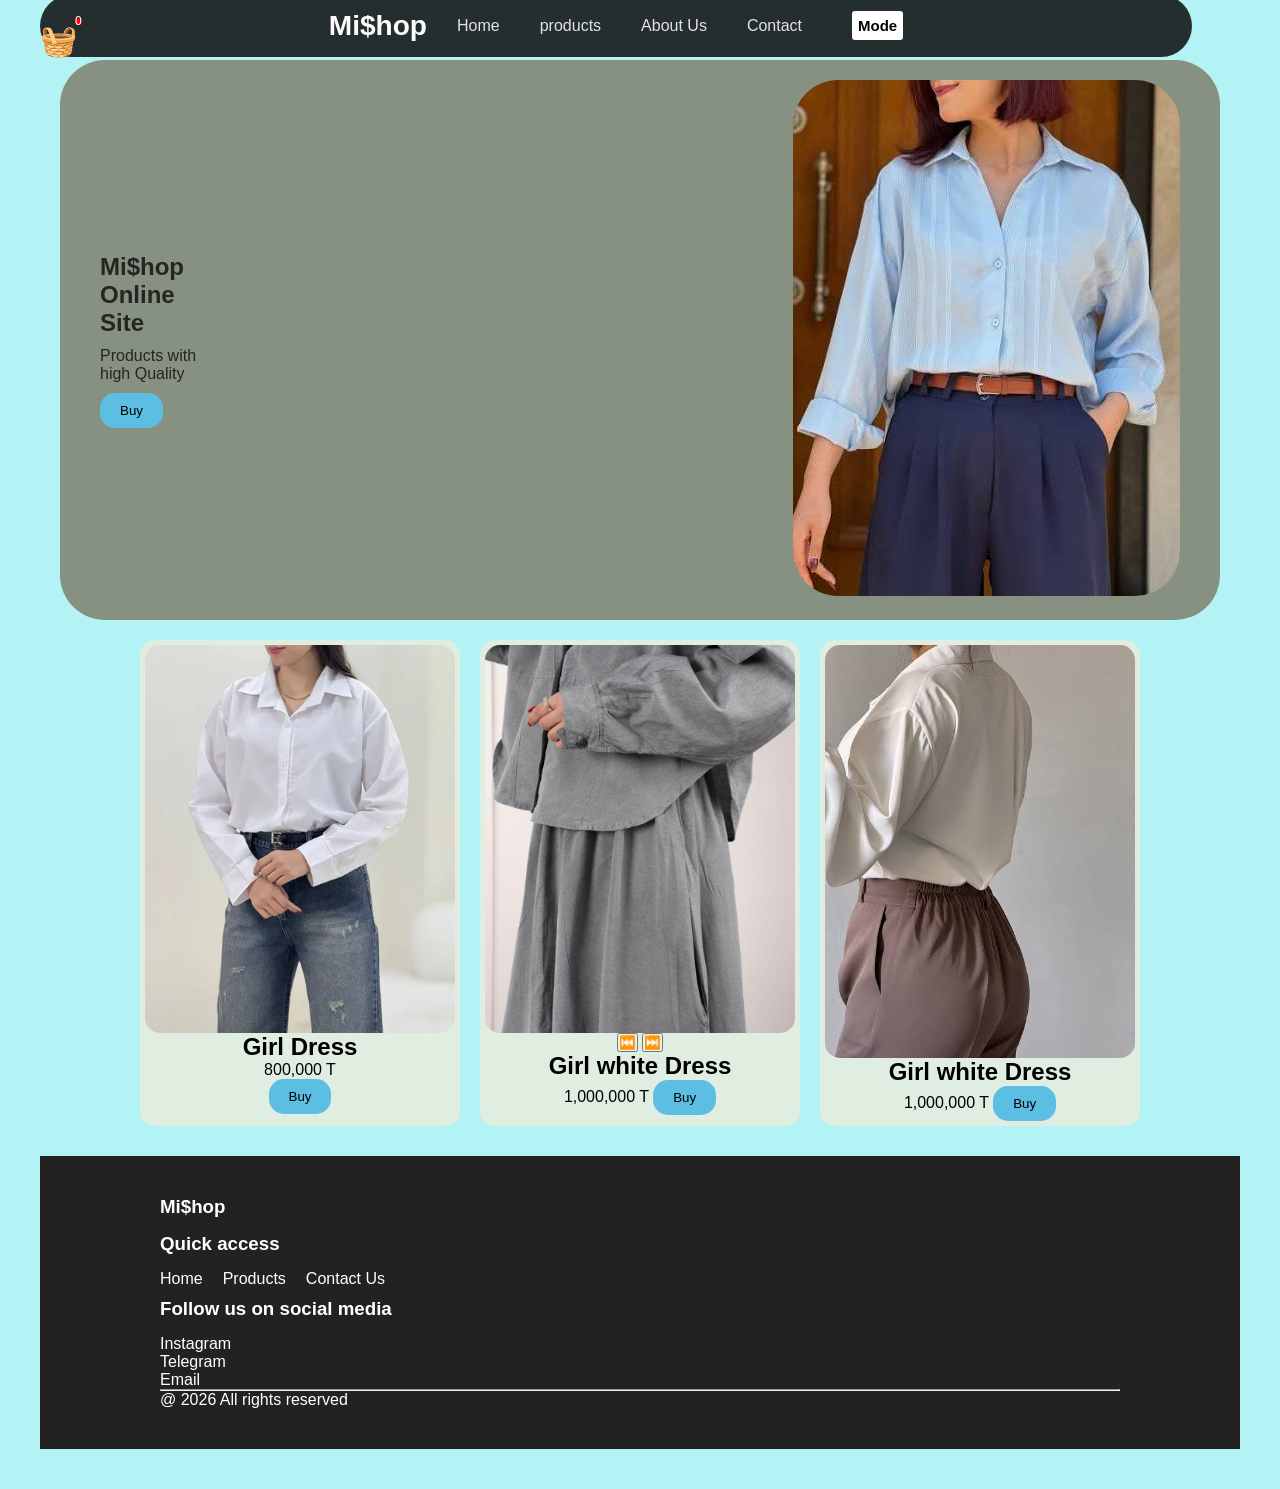
<file: index.html>
<!doctype html>
<html lang="en">
  <head>
    <meta charset="UTF-8" />
    <meta name="viewport" content="width=device-width, initial-scale=1.0" />
    <title>MinaShop</title>
    <link rel="stylesheet" href="style.css" />
  </head>
  <body class="body">
    <header>
      <nav>
        <div class="logo">
          <h3>Mi$hop</h3>
        </div>
        <div class="menu-btn">🟰</div>
        <ul class="menu">
          <li><a href="#">Home</a></li>
          <li><a href="#">products</a></li>
          <li><a href="#">About Us</a></li>
          <li><a href="#">Contact</a></li>
        </ul>
        <button class="mode">Mode</button>
      </nav>
      <div class="cart">
        🧺
        <span id="cart-count">0</span>
      </div>
    </header>

    <section class="hero">
      <div>
        <h1 class="text">Mi$hop Online Site</h1>
        <p class="text">Products with high Quality</p>
        <button class="buy-btn">Buy</button>
      </div>
      <div class="hero-img">
        <img src="images/شومیز آبی و شلواز سرمه یی.jpeg" alt="" />
      </div>
    </section>

    <main class="products">
      <div class="card">
        <img src="images/شلوارجین-وشومیز-سفید.webp" alt="dress" />
        <!-- <img src="images/شومیز سفید و شلواز ابی 0.jpeg" alt="dress" /> -->
        <h2>Girl Dress</h2>
        <p>800,000 T</p>
        <button class="buy-btn">Buy</button>
      </div>

      <div class="card">
        <img id="product" src="images/کت و دامن طوسی 2.jpg" alt="dress" />
        <!-- <img src="images/کت و دامن طوسی.jpg" alt="dress" /> -->
        <!-- <img src="images/کت و دامن طوسی 3.jpg" alt="dress" /> -->
        <button onclick="prev()">⏮️</button>
        <button onclick="next()">⏭️</button>
        <h2>Girl white Dress</h2>
        <p-->1,000,000 T</p-->
        <button class="buy-btn">Buy</button>
      </div>

      <div class="card">
        <img src="images/شومیزو شوار قهوه یی 2.jpeg" alt="dress" />
        <!-- <img src="images/شلوارقهوه-ییو شومیزسفید.jpeg" alt="" /> -->

        <h2>Girl white Dress</h2>
        <p-->1,000,000 T</p-->
        <button class="buy-btn">Buy</button>
      </div>
    </main>

    <footer class="footer">
      <div class="footer-content">
        <h3>Mi$hop</h3>
      </div>

      <div>
        <h3>Quick access</h3>
        <ul>
          <li><a href="#"> Home</a></li>
          <li><a href="#">Products</a></li>
          <li><a href="#"> Contact Us</a></li>
        </ul>
      </div>

      <div>
        <h3>Follow us on social media</h3>
        <p>Instagram</p>
        <p>Telegram</p>
        <p>Email</p>
      </div>

      <hr />

      <p class="copyright">@ 2026 All rights reserved</p>
    </footer>

    <script src="script.js"></script>
  </body>
</html>
</file>
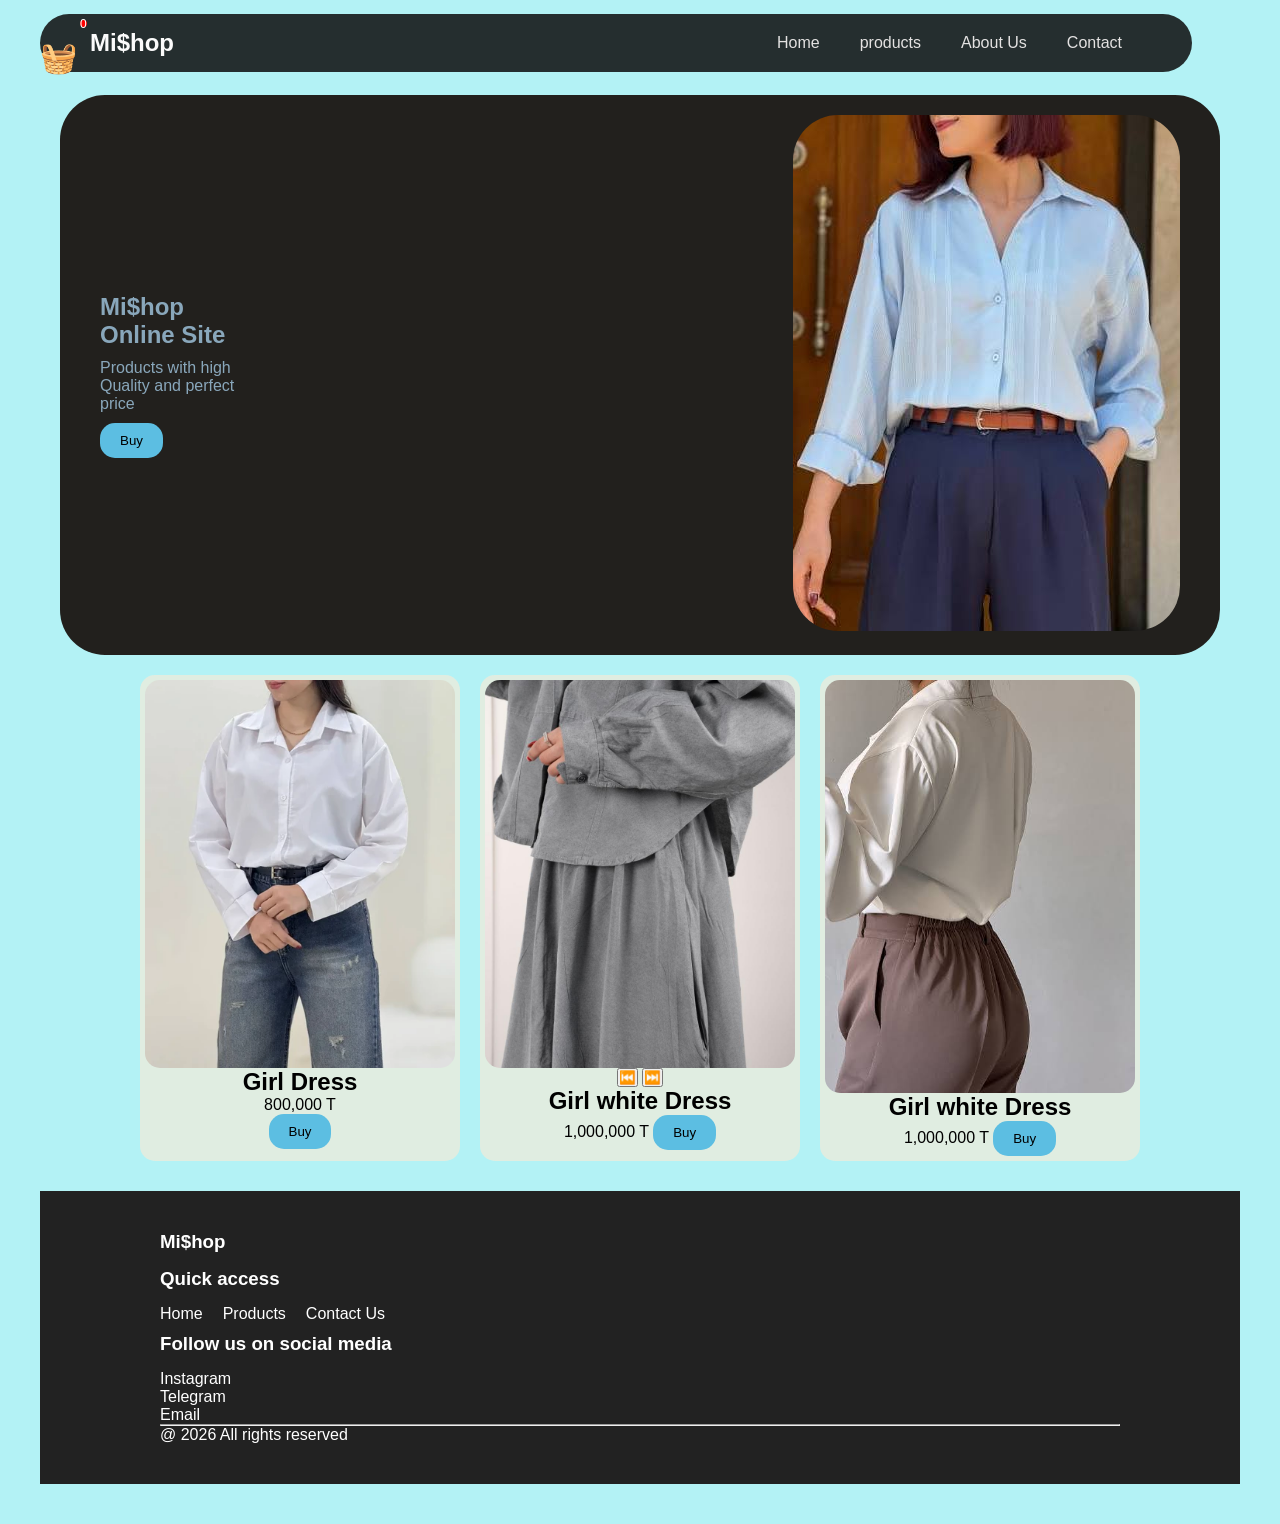
<file: practic/index.html>
<!doctype html>
<html lang="en">
  <head>
    <meta charset="UTF-8" />
    <meta name="viewport" content="width=device-width, initial-scale=1.0" />
    <title>MinaShop</title>
    <link rel="stylesheet" href="style.css" />
    
  </head>
  <body class="body">
    <header>
      <nav>
        <div class="logo">Mi$hop</div>

        <div class="menu-btn">🟰</div>
        <ul class="menu">
          <li><a href="#">Home</a></li>
          <li><a href="#">products</a></li>
          <li><a href="#">About Us</a></li>
          <li><a href="#">Contact</a></li>
        </ul>
      </nav>
      <div class="cart">
        🧺
        <span id="cart-count">0</span>
      </div>
    </header>

    <section class="hero">
      <div>
        <h1 class="text">Mi$hop Online Site</h1>
        <p class="text">Products with high Quality and perfect price</p>
        <button class="buy-btn">Buy</button>
      </div>
      <div class="hero-img">
        <img src="images/شومیز آبی و شلواز سرمه یی.jpeg" alt="" />
      </div>
    </section>

    <main class="products">
      <div class="card">
        <img src="images/شلوارجین-وشومیز-سفید.webp" alt="dress" />
        <!-- <img src="images/شومیز سفید و شلواز ابی 0.jpeg" alt="dress" /> -->
        <h2>Girl Dress</h2>
        <p>800,000 T</p>
        <button class="buy-btn">Buy</button>
      </div>

      <div class="card">
        <img id="product" src="images/کت و دامن طوسی 2.jpg" alt="dress" />
        <!-- <img src="images/کت و دامن طوسی.jpg" alt="dress" /> -->
        <!-- <img src="images/کت و دامن طوسی 3.jpg" alt="dress" /> -->
        <button onclick="prev()">⏮️</button>
        <button onclick="next()">⏭️</button>
        <h2>Girl white Dress</h2>
        <p-->1,000,000 T</p-->
        <button class="buy-btn">Buy</button>
      </div>

      <div class="card">
        <img src="images/شومیزو شوار قهوه یی 2.jpeg" alt="dress" />
        <!-- <img src="images/شلوارقهوه-ییو شومیزسفید.jpeg" alt="" /> -->

        <h2>Girl white Dress</h2>
        <p-->1,000,000 T</p-->
        <button class="buy-btn">Buy</button>
      </div>
    </main>

    <footer class="footer">
      <div class="footer-content">
        <h3>Mi$hop</h3>
        <!-- <p>Salling diffrent clothes with high Quality</p> -->
      </div>

      <div>
        <h3>Quick access</h3>
        <ul>
          <li><a href="#"> Home</a></li>
          <li><a href="#">Products</a></li>
          <li><a href="#"> Contact Us</a></li>
        </ul>
      </div>

      <div>
        <h3>Follow us on social media</h3>
        <p>Instagram</p>
        <p>Telegram</p>
        <p>Email</p>
      </div>

    <hr>

    <p class="copyright">
      @ 2026 All rights reserved
    </p>
    </footer>

    <!-- <h1>MY TO DO LIST</h1>
    
     <h1 id="count"> 0 likes</h1>
     <button id="likeBtn">Like👍</button>




     <input type="text" id="inp" >
     <button id="addbtn">Add</button>
     <ul id="list"></ul>

     <h1 id="count">0</h1>
    <button id="add-btn">Add</button>


    <div class="add-section">
      <input type="text" id="newItemInput" placeholder="Enter new item here" />
      <button id="addBtn">Add</button>
    </div>

    <ul id="myList"></ul>
     <button class="button">score +5</button>
    <p class="para">Your score is </p>
    <ul class="container"></ul> -->
    <script src="script.js"></script>
  </body>
</html>
</file>
<file: style.css>
* {
  margin: 0;
  padding: 0;
  box-sizing: border-box;
}
.mode{
  background-color: white;
  font-size: 15px;
  font-weight: bold;
  padding: 6px;
  border: none;
  border-radius: 3px;
  cursor: pointer;

}
.dark-mode{
  background-color: #222;
}

.dark-mode1{
  background-color: #321616;
  color: aliceblue;
}

body {
  background-color: rgba(5, 214, 222, 0.301);
  font-family: sans-serif;
  margin: 20px;
  padding: 20px;
}

.menu-btn {
  display: none;
  font-size: 30px;
  cursor: pointer;
}

.menu {
  display: flex;
  list-style: none;
  gap: 20px;
}

@media (max-width: 768px) {
  .menu-btn {
    display: block;
  }
  .menu {
    display: none;
  }
}

nav {
  width: 90%;
  margin: auto;
  background-color: rgba(14, 13, 13, 0.855);
  color: rgb(251, 251, 251);
  display: flex;
  justify-content: space-between;
  gap: 30px;
  align-items: center;
  justify-content: center;
  padding: 15px 50px;
  border: 2px;
  margin-top: 5px;
  margin-bottom: 34px;
  border-radius: 45px;
  position: fixed;
}

.hero {
  display: flex;
  flex-wrap: wrap;
  align-items: center;
  justify-content: space-between;
  border-radius: 45px;
  padding: 20px 40px;
  background-color: rgba(118, 107, 85, 0.712);
  margin: 20px;
  /* height: 700px; */
  min-height: 80%;
}

@media (max-width: 768px) {
  .hero {
    padding: 30px 20px;

    flex-direction: column;
  }
}

.text {
  color: rgba(10, 11, 11, 0.8);
  width: 45%;
  margin-bottom: 10px;
}

.hero-img img {
  width: 100%;
  height: auto;
  border-radius: 45px;
}

.logo h3 {
  flex: 1;
  text-align: center;
  justify-content: center;
}

.logo {
  display: flex;
  text-align: center;
  font-size: 24px;
  font-weight: bold;
}

ul {
  display: flex;
  list-style: none;
}

li {
  margin-right: 20px;
}

a {
  color: rgb(228, 226, 226);
  text-decoration: none;
}

header {
  display: flex;
  justify-content: space-between;
  align-items: center;
}

.cart {
  position: relative;
  font-size: 30px;
  cursor: poiter;
  position: fixed;
}

.hum {
  font-size: 30px;
  border: none;
  background-color: inherit;
}

#cart-count {
  position: absolute;
  top: -5px;
  right: -5px;

  width: 20%;
  height: 20%;

  background: red;
  color: white;

  border-radius: 50px;

  display: flex;
  justify-content: center;
  align-items: center;

  font-size: 12px;
  cursor: pointer;
}

.products {
  display: flex;
  flex-wrap: wrap;
  justify-content: center;
  gap: 20px;
}

.card {
  width: 100%;
  max-width: 320px;
  border: 1px solid #ccc;
  padding: 5px;
  text-align: center;
  border-radius: 15px;
  background-color: rgba(250, 235, 215, 0.64);
  border: none;
  transition: 0.3s;
  /* display: flex; */
}

.card-dark{
background-color: rgb(99, 97, 94);
color: #ccc;
}

.card img {
  width: 100%;
  height: auto;
  display: block;
  border-radius: 15px;
  object-fit: cover;
}

.card:hover {
  transform: translateY(-8px);
}

.buy-btn {
  padding: 10px 20px;
  cursor: pointer;
  border-radius: 15px;
  border: 2px;
  background-color: rgb(92, 190, 226);
}

.footer {
  background-color: #222;
  color: white;
  padding: 40px 10%;
  margin-top: 30px;
}
.footer-dark{
  background-color: rgb(54, 6, 6);
}
.footer-content {
  display: flex;
  justify-content: space-between;
  gap: 30px;
  flex-wrap: wrap;
}

.footer h3 {
  margin-bottom: 15px;
}

.footer ul {
  list-style: none;
}

.footer ul li {
  margin-bottom: 10px;
}

.footer a {
  color: white;
  text-decoration: none;
}
</file>
<file: practic/style.css>
* {
  margin: 0;
  padding: 0;
  box-sizing: border-box;
}

body {
  background-color: rgba(5, 214, 222, 0.301);
  font-family: sans-serif;
  margin: 20px;
  padding: 20px;
}

.menu-btn {
  display: none;
  font-size: 30px;
  cursor: pointer;
}

.menu {
  display: flex;
  list-style: none;
  gap: 20px;
}

@media (max-width: 768px) {
  .menu-btn {
    display: block;
  }
  .menu {
    display: none;
  }
}

nav {
  width: 90%;
  margin: auto;
  background-color: rgba(14, 13, 13, 0.855);
  color: rgb(251, 251, 251);
  display: flex;
  justify-content: space-between;
  align-items: center;
  padding: 15px 50px;
  border: 2px;
  margin-top: 5px;
  margin-bottom: 34px;
  border-radius: 45px;
  position: fixed;
}
.hero {
  display: flex;
  flex-wrap: wrap;
  align-items: center;
  justify-content: space-between;
  border-radius: 45px;
  padding: 20px 40px;
  background-color: rgb(34, 32, 29);
  margin: 20px;
  /* height: 700px; */
  min-height: 80%;
}

@media (max-width: 768px) {
  .hero {
    padding: 30px 20px;

    flex-direction: column;
  }
}

.text {
  color: rgba(164, 201, 228, 0.8);
  width: 45%;
  margin-bottom: 10px;
}

.hero-img img {
  width: 100%;
  height: auto;
  /* max-width: 100%; */
  /* flex-wrap: wrap; */
  border-radius: 45px;
}

.logo {
  font-size: 24px;
  font-weight: bold;
}

ul {
  display: flex;
  list-style: none;
}

li {
  margin-right: 20px;
}

a {
  color: rgb(228, 226, 226);
  text-decoration: none;
}

header {
  display: flex;
  justify-content: space-between;
  align-items: center;
}

.cart {
  position: relative;
  font-size: 30px;
  cursor: poiter;
}

.hum {
  font-size: 30px;
  border: none;
  background-color: inherit;
}

#cart-count {
  position: absolute;
  top: -20px;
  right: -10px;

  width: 20%;
  height: 20%;

  background: red;
  color: white;

  border-radius: 50px;

  display: flex;
  justify-content: center;
  align-items: center;

  font-size: 12px;
  cursor: pointer;
}

.products {
  display: flex;
  /* grid-template-columns: repeat(3, 1fr); */
  /* display: flex; */
  flex-wrap: wrap;
  justify-content: center;
  gap: 20px;
}

.card {
  width: 100%;
  max-width: 320px;
  border: 1px solid #ccc;
  padding: 5px;
  text-align: center;
  border-radius: 15px;
  background-color: rgba(250, 235, 215, 0.64);
  border: none;
  transition: 0.3s;
  /* display: flex; */
}
.card img {
  width: 100%;
  height: auto;
  display: block;
  border-radius: 15px;
  object-fit: cover;
}

.card:hover {
  transform: translateY(-8px);
}

.buy-btn {
  padding: 10px 20px;
  cursor: pointer;
  border-radius: 15px;
  border: 2px;
  background-color: rgb(92, 190, 226);
}

.footer {
  background-color: #222;
  color: white;
  padding: 40px 10%;
  margin-top: 30px;
}

.footer-content {
  display: flex;
  justify-content: space-between;
  gap: 30px;
  flex-wrap: wrap;
}

.footer h3 {
  margin-bottom: 15px;
}

.footer ul {
  list-style: none;
}

.footer ul li {
  margin-bottom: 10px;
}

.footer a {
  color: white;
  text-decoration: none;
}

/* body {
#count{
  font-family: 'Times New Roman', Times, serif;

}

#likeBtn{
  border: 0px;
  border-radius: 3px;
  color: rgb(225, 221, 13);
  cursor: pointer;
}


.Color-btn {
  margin: 5px;
}

.body1 {
  font-family: "Segoe UI", Tahoma, Geneva, Verdana, sans-serif;
  margin: 20px;
  background-color: #da0c0c;
  color: #333;
}
.body2 {
  font-family: "Segoe UI", Tahoma, Geneva, Verdana, sans-serif;
  margin: 20px;
  background-color: #1a0505;
  color: #35bd1c;
  }
  
  font-family: "Segoe UI", Tahoma, Geneva, Verdana, sans-serif;
  margin: 20px;
  background-color: #f9f9f9;
  color: #333;
}

h1 {
  color: #2c3e50;
  text-align: center;
  margin-bottom: 25px;
}

.add-section {
  text-align: center;
  margin-bottom: 25px;
}

#newItemInput {
  padding: 10px 15px;
  margin-left: 8px;
  border-radius: 5px;
  border: 1px solid #ccc;
  font-size: 1 rem;
  width: 250px;
  box-sizing: border-box;
}

#addBtn {
  padding: 10px 20px;
  background-color: #3498db;
  color: white;
  border: none;
  border-radius: 5px;
  cursor: pointer;
  font-size: 1 rem;
  transition: background-color 0.3s ease;
}

#addBtn:hover {
  background-color: #2980b9;
}

ul {
  list-style: none;
  padding: 0;
  max-width: 500px;
  margin: 0 auto;
}

li {
  background-color: #ffffff;
  margin-bottom: 10px;
  padding: 12px 15px;
  border-radius: 5px;
  display: flex;
  justify-content: space-between;
  align-items: center;
  box-shadow: 0 2px 4px rgba(0, 0, 0, 0.05);
}

.delete-btn {
  background-color: #e74c3c;
  color: white;
  border: none;
  padding: 6px 12px;
  border-radius: 4px;
  cursor: pointer;
  font-size: 0.9rem;
  transition: background-color 0.3s ease;
}

.delete-btn:hover {
  background-color: #c0392b;
} */
</file>
